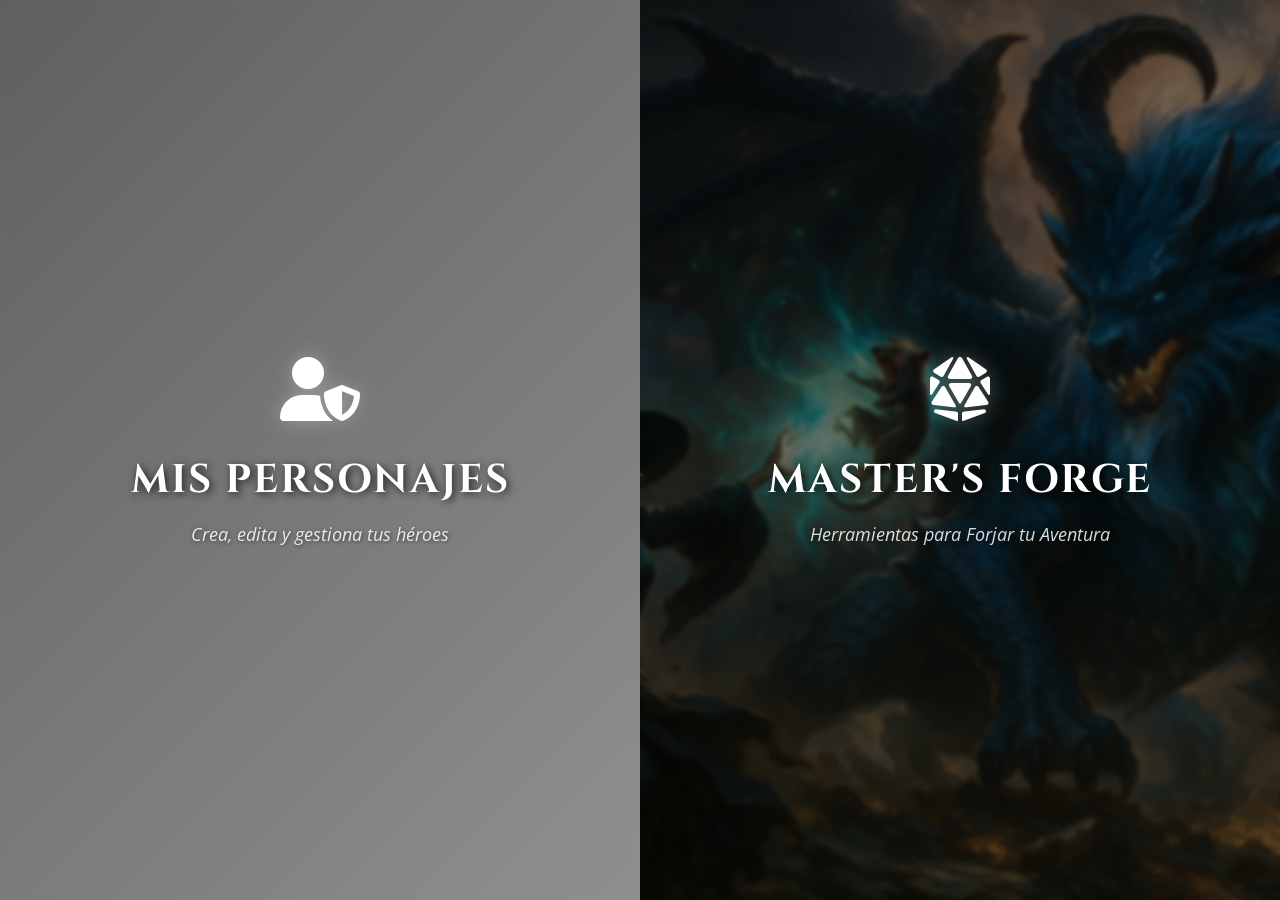
<file: menu1.html>
<!DOCTYPE html>
<html lang="en">

<head>
    <meta charset="UTF-8">
    <meta name="viewport" content="width=device-width, initial-scale=1.0">
    <title>D&D Adventure Portal</title>
    <link rel="stylesheet" href="https://cdnjs.cloudflare.com/ajax/libs/font-awesome/6.4.0/css/all.min.css">
    <style>
        /* Test de carga de iconos */
        .test-icon { display: none; }
    </style>
</head>
<style>
    @import url('https://fonts.googleapis.com/css2?family=Cinzel:wght@400;600;700&family=Open+Sans:wght@400;600&display=swap');
    
    * {
        box-sizing: border-box;
    }

    body {
        margin: 0;
        background: linear-gradient(135deg, #0a0a0a 0%, #1a1a2e 50%, #16213e 100%);
        font-family: 'Open Sans', sans-serif;
        overflow: hidden;
    }

    .principal {
        display: flex;
        height: 100vh;
        overflow: hidden;
        position: relative;
    }

    .boton-container {
        flex: 1;
        display: flex;
        transition: flex 0.6s cubic-bezier(0.4, 0.0, 0.2, 1);
        position: relative;
        overflow: hidden;
    }

    .boton-base {
        width: 100%;
        height: 100%;
        background-size: cover;
        background-position: center;
        border: none;
        cursor: pointer;
        display: flex;
        flex-direction: column;
        justify-content: center;
        align-items: center;
        position: relative;
        color: white;
        text-align: center;
        transition: all 0.4s ease;
        overflow: hidden;
    }

    .botonizq {
        background-image: url('https://www.nowyouroll.com/wp-content/uploads/2021/10/Guia-de-explorador-dnd-5e.png');
    }

    .botonder {
        background-image: url('assets/images/menu/imgizq.png');
    }

    /* Overlay difuminado */
    .boton-base::before {
        content: '';
        position: absolute;
        top: 0;
        left: 0;
        right: 0;
        bottom: 0;
        background: linear-gradient(135deg, rgba(0,0,0,0.6) 0%, rgba(0,0,0,0.4) 100%);
        backdrop-filter: blur(2px);
        transition: all 0.4s ease;
        z-index: 1;
    }

    /* Partículas mágicas */
    .boton-base::after {
        content: '';
        position: absolute;
        top: 0;
        left: 0;
        right: 0;
        bottom: 0;
        background-image: 
            radial-gradient(circle at 20% 30%, rgba(255,215,0,0.1) 1px, transparent 1px),
            radial-gradient(circle at 80% 70%, rgba(138,43,226,0.1) 1px, transparent 1px),
            radial-gradient(circle at 40% 80%, rgba(0,191,255,0.1) 1px, transparent 1px),
            radial-gradient(circle at 90% 20%, rgba(255,105,180,0.1) 1px, transparent 1px);
        background-size: 100px 100px, 150px 150px, 200px 200px, 120px 120px;
        opacity: 0;
        animation: floatParticles 8s linear infinite;
        transition: opacity 0.4s ease;
        z-index: 2;
    }

    @keyframes floatParticles {
        0% { transform: translateY(100vh) rotate(0deg); }
        100% { transform: translateY(-100vh) rotate(360deg); }
    }

    .boton-content {
        position: relative;
        z-index: 3;
        display: flex;
        flex-direction: column;
        align-items: center;
        gap: 15px;
        transition: all 0.4s ease;
    }

    .icon-container {
        font-size: 4rem;
        margin-bottom: 10px;
        filter: drop-shadow(0 0 10px rgba(255,255,255,0.3));
        transition: all 0.4s ease;
    }

    .main-title {
        font-family: 'Cinzel', serif;
        font-size: 2.5rem;
        font-weight: 700;
        text-transform: uppercase;
        letter-spacing: 2px;
        text-shadow: 2px 2px 8px rgba(0,0,0,0.8);
        margin: 0;
        transition: all 0.4s ease;
    }

    .subtitle {
        font-family: 'Open Sans', sans-serif;
        font-size: 1.1rem;
        font-weight: 400;
        opacity: 0.85;
        text-shadow: 1px 1px 4px rgba(0,0,0,0.6);
        margin: 0;
        font-style: italic;
        transition: all 0.4s ease;
    }

    /* Efectos hover */
    .principal:hover .boton-container:nth-child(1):hover {
        flex: 1.7;
    }

    .principal:hover .boton-container:nth-child(2):hover {
        flex: 1.7;
    }

    .principal:hover .boton-container:nth-child(1):not(:hover) {
        flex: 0.3;
    }

    .principal:hover .boton-container:nth-child(2):not(:hover) {
        flex: 0.3;
    }

    /* Hover específico botón izquierdo */
    .botonizq:hover::before {
        background: linear-gradient(135deg, rgba(138,43,226,0.3) 0%, rgba(75,0,130,0.2) 100%);
        backdrop-filter: blur(0px);
    }

    .botonizq:hover::after {
        opacity: 1;
        animation-duration: 4s;
    }

    .botonizq:hover .boton-content {
        transform: scale(1.05);
    }

    .botonizq:hover .icon-container {
        color: #9d4edd;
        filter: drop-shadow(0 0 20px rgba(157,78,221,0.6));
        /*transform: rotate(5deg);*/
    }

    .botonizq:hover .main-title {
        color: #e0aaff;
        text-shadow: 3px 3px 12px rgba(157,78,221,0.8);
        transform: translateY(-5px);
    }

    .botonizq:hover .subtitle {
        opacity: 1;
        color: #c77dff;
        transform: translateY(-3px);
    }

    /* Hover específico botón derecho */
    .botonder:hover::before {
        background: linear-gradient(135deg, rgba(255,140,0,0.3) 0%, rgba(220,20,60,0.2) 100%);
        backdrop-filter: blur(0px);
    }

    .botonder:hover::after {
        opacity: 1;
        animation-duration: 4s;
        background-image: 
            radial-gradient(circle at 30% 40%, rgba(255,69,0,0.15) 1px, transparent 1px),
            radial-gradient(circle at 70% 60%, rgba(255,215,0,0.15) 1px, transparent 1px),
            radial-gradient(circle at 50% 90%, rgba(220,20,60,0.15) 1px, transparent 1px),
            radial-gradient(circle at 90% 10%, rgba(255,140,0,0.15) 1px, transparent 1px);
    }

    .botonder:hover .boton-content {
        transform: scale(1.05);
    }

    .botonder:hover .icon-container {
        color: #ff8c00;
        filter: drop-shadow(0 0 20px rgba(255,140,0,0.8));
        transform: rotate(-5deg);
    }

    .botonder:hover .main-title {
        color: #ffd700;
        text-shadow: 3px 3px 12px rgba(255,140,0,0.8);
        transform: translateY(-5px);
    }

    .botonder:hover .subtitle {
        opacity: 1;
        color: #ffb347;
        transform: translateY(-3px);
    }

    /* Animación de pulsación sutil */
    @keyframes gentlePulse {
        0%, 100% { transform: scale(1); }
        50% { transform: scale(1.02); }
    }

    .boton-base:hover {
        animation: gentlePulse 2s ease-in-out infinite;
    }

    /* Responsive Design Completo */
    @media (max-width: 768px) {
        /* Cambiar a layout vertical en móvil */
        .principal {
            flex-direction: column;
            height: 100vh;
        }
        
        .boton-container {
            flex: 1;
            min-height: 50vh;
        }
        
        /* Ajustar efectos hover para móvil */
        .principal:hover .boton-container:nth-child(1):hover {
            flex: 1.3;
        }

        .principal:hover .boton-container:nth-child(2):hover {
            flex: 1.3;
        }

        .principal:hover .boton-container:nth-child(1):not(:hover) {
            flex: 0.7;
        }

        .principal:hover .boton-container:nth-child(2):not(:hover) {
            flex: 0.7;
        }
        
        /* Ajustar tamaños de texto y elementos */
        .main-title {
            font-size: 1.8rem;
            letter-spacing: 1px;
        }
        
        .subtitle {
            font-size: 0.95rem;
            max-width: 90%;
            text-align: center;
        }
        
        .icon-container {
            font-size: 3.5rem;
        }
        
        .boton-content {
            gap: 12px;
            padding: 20px;
        }
    }
    
    @media (max-width: 480px) {
        /* Móviles muy pequeños */
        .main-title {
            font-size: 1.5rem;
            letter-spacing: 0.5px;
        }
        
        .subtitle {
            font-size: 0.85rem;
        }
        
        .icon-container {
            font-size: 3rem;
        }
        
        .boton-content {
            gap: 10px;
            padding: 15px;
        }
        
        /* Reducir efectos hover en móviles pequeños */
        .boton-base:hover {
            animation: none;
        }
        
        .botonizq:hover .boton-content,
        .botonder:hover .boton-content {
            transform: scale(1.02);
        }
    }
    
    /* Tablets en landscape */
    @media (min-width: 769px) and (max-width: 1024px) {
        .main-title {
            font-size: 2.2rem;
        }
        
        .subtitle {
            font-size: 1rem;
        }
        
        .icon-container {
            font-size: 3.5rem;
        }
    }
    
    /* Dispositivos táctiles - mejorar área de toque */
    @media (hover: none) and (pointer: coarse) {
        .boton-base {
            /* Activar efectos al tocar en lugar de hover */
            transition: all 0.3s ease;
        }
        
        .boton-base:active::before {
            opacity: 0.8;
        }
        
        .boton-base:active .boton-content {
            transform: scale(1.03);
        }
        
        /* Mostrar las partículas ligeramente en móvil */
        .boton-base::after {
            opacity: 0.3;
            animation: floatParticles 12s linear infinite;
        }
    }
</style>

<body>
    <div class="principal">
        <div class="boton-container">
            <button class="boton-base botonizq" >
                <div class="boton-content">
                    <div class="icon-container">
                        <i class="fas fa-user-shield"></i>
                    </div>
                    <h1 class="main-title">Mis Personajes</h1>
                    <p class="subtitle">Crea, edita y gestiona tus héroes</p>
                </div>
            </button>
        </div>
        <div class="boton-container">
            <button class="boton-base botonder" onclick="window.location.href='index.html'">
                <div class="boton-content">
                    <div class="icon-container">
                        <i class="fas fa-dice-d20"></i>
                    </div>
                    <h1 class="main-title">Master's Forge</h1>
                    <p class="subtitle">Herramientas para Forjar tu Aventura</p>
                </div>
            </button>
        </div>
    </div>

    <script>
        // Efecto de sonido hover (opcional - descomenta si quieres sonidos)
        /*
        const buttons = document.querySelectorAll('.boton-base');
        buttons.forEach(button => {
            button.addEventListener('mouseenter', () => {
                // Aquí puedes agregar efectos de sonido
                console.log('Hover effect triggered');
            });
        });
        */

        // Mejoras para dispositivos móviles
        document.addEventListener('DOMContentLoaded', () => {
            const containers = document.querySelectorAll('.boton-container');
            const isMobile = window.matchMedia('(max-width: 768px)').matches;
            const isTouchDevice = 'ontouchstart' in window;
            
            containers.forEach((container, index) => {
                const button = container.querySelector('.boton-base');
                
                if (isTouchDevice) {
                    // Efectos para dispositivos táctiles
                    button.addEventListener('touchstart', () => {
                        button.style.transform = 'scale(1.02)';
                        
                        // Activar efectos visuales en touch
                        if (button.classList.contains('botonizq')) {
                            button.style.filter = 'brightness(1.1) saturate(1.2)';
                        } else {
                            button.style.filter = 'brightness(1.1) saturate(1.2)';
                        }
                    });
                    
                    button.addEventListener('touchend', () => {
                        setTimeout(() => {
                            button.style.transform = 'scale(1)';
                            button.style.filter = 'none';
                        }, 200);
                    });
                } else {
                    // Efectos para desktop
                    container.addEventListener('mouseenter', () => {
                        button.style.transform = 'scale(1.01)';
                    });
                    
                    container.addEventListener('mouseleave', () => {
                        button.style.transform = 'scale(1)';
                    });
                }
            });
            
            // Ajustar efectos según orientación en móvil
            if (isMobile) {
                window.addEventListener('orientationchange', () => {
                    setTimeout(() => {
                        // Recalcular tamaños después del cambio de orientación
                        const vh = window.innerHeight * 0.01;
                        document.documentElement.style.setProperty('--vh', `${vh}px`);
                    }, 100);
                });
            }
        });
    </script>
</body>

</html>
</file>
